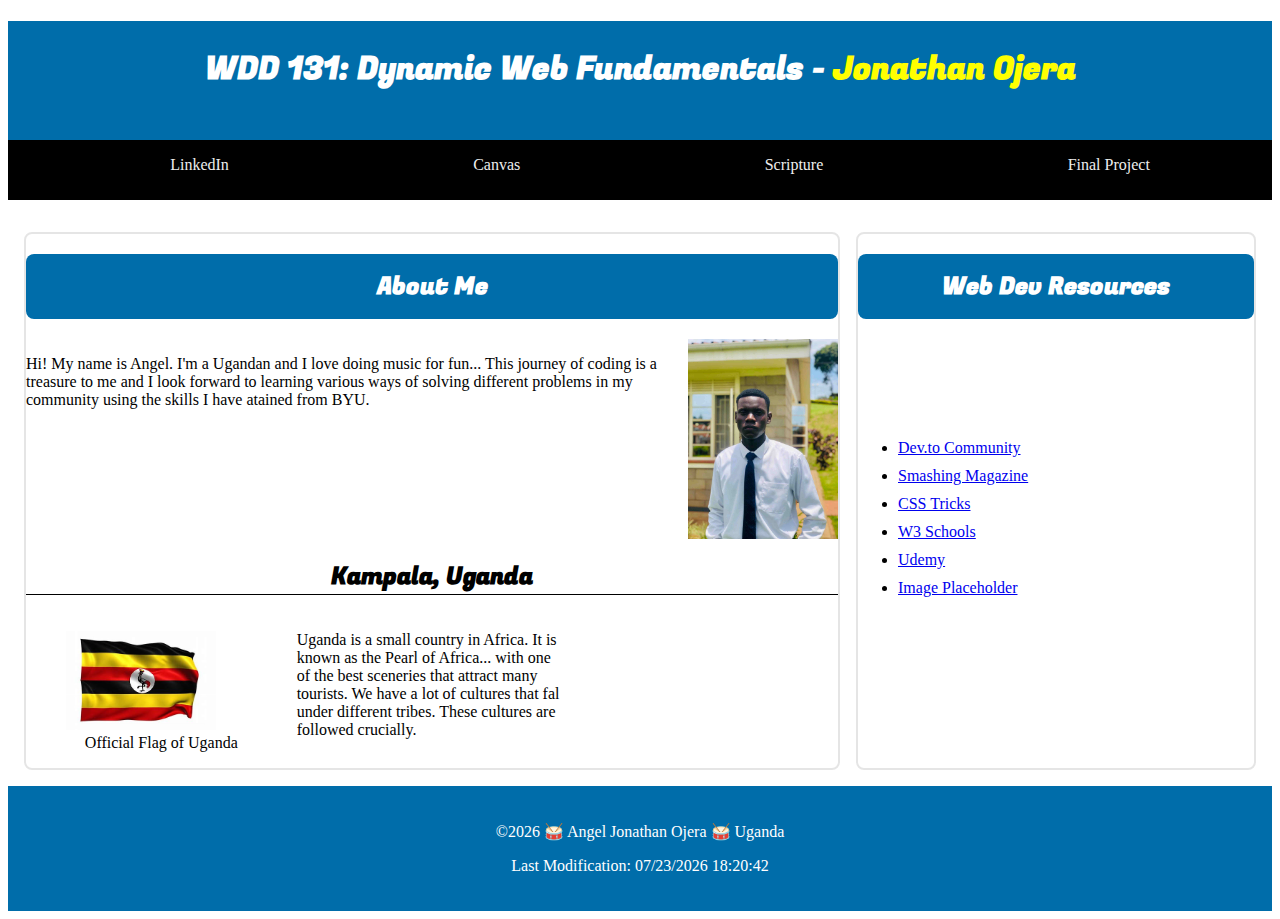
<file: index.html>
<!DOCTYPE html>
<html lang="en">
<head>
    <meta charset="UTF-8">
    <meta name="viewport" content="width=device-width, initial-scale=1.0">
    <title>WDD 131 - Dynamic Web Fundamentals - Jonathan Ojera</title>
    <meta name="description" content="Jonathan Ojera | WDD 131 - Dynamic Web Fundamentals, Home page">
    <meta name="author" content="Jonathan Ojera">
    <link rel="preconnect" href="https://fonts.googleapis.com">
    <link rel="preconnect" href="https://fonts.gstatic.com" crossorigin>
    <link href="https://fonts.googleapis.com/css2?family=Fugaz+One&family=Roboto:wght@100;400&display=swap" rel="stylesheet">
    <link rel="stylesheet" href="styles/base.css">
    <script src="scripts/getdates.js" defer></script>
</head>
<body>
    <header>
        <h1>WDD 131: Dynamic Web Fundamentals - <span class="highlight">Jonathan Ojera</span></h1>
        <nav>
            <ul class="navigation">
                <li><a href="https://www.linkedin.com" title="LinkedIn" target="blank">LinkedIn</a></li>
                <li><a href="https://byupw.instructure.com/" title="Canvas">Canvas</a></li>
                <li><a href="https://www.churchofjesuschrist.org/study/scriptures/nt/philip/4?lang=eng" title="Favorite Scripture">Scripture</a></li>
                <li><a href="https://jojera.github.io/wdd131/project/index.html" title="Final Project">Final Project</a></li> 
            </ul>
        </nav>
    </header>
    <main>
        <section class="card">
            <h2 id="og">About Me</h2>
            <div class="content">
            <p>
                Hi! My name is Angel. I'm a Ugandan and I love doing music for fun... This journey of coding 
                is a treasure to me and I look forward to learning various ways of solving different problems
                in my community using the skills I have atained from BYU.  
            </p>
            <img src="images/profile.jpg" id="profile" alt="my profile" width="150">
            </div>
            <h2 id="country">Kampala, Uganda</h2>
            <div class="content1">
                <figure id="flag">
                    <img src="images/uganda.jpeg" alt="uganda" width="150">
                    <figcaption>Official Flag of Uganda</figcaption>
                </figure>
                <p>Uganda is a small country in Africa. It is known as the Pearl of Africa... with one of the best sceneries that attract
                    many tourists. We have a lot of cultures that fal under different tribes. These cultures are followed crucially.
                </p>
            </div>
        </section>
        <aside class="card">
            <h2>Web Dev Resources</h2>
            <ul>
                <li><a href="https://dev.to/">Dev.to Community</a></li>
                <li><a href="https://www.smashingmagazine.com">Smashing Magazine</a></li>
                <li><a href="https://css-tricks.com">CSS Tricks</a></li>
                <li><a href="https://www.w3schools.com">W3 Schools</a></li>
                <li><a href="https://www.udemy.com">Udemy</a></li>
                <li><a href="https://placehold.co">Image Placeholder</a></li>
            </ul>
        </aside>
    </main>
    <footer>
        <p>©<span id="currentyear"></span> 🥁 Angel Jonathan Ojera 🥁 Uganda</p>
        <p id="lastModified"></p>
    </footer>
    <!-- <script src="getdates.js" defer></script> -->
</body>
</html>
</file>
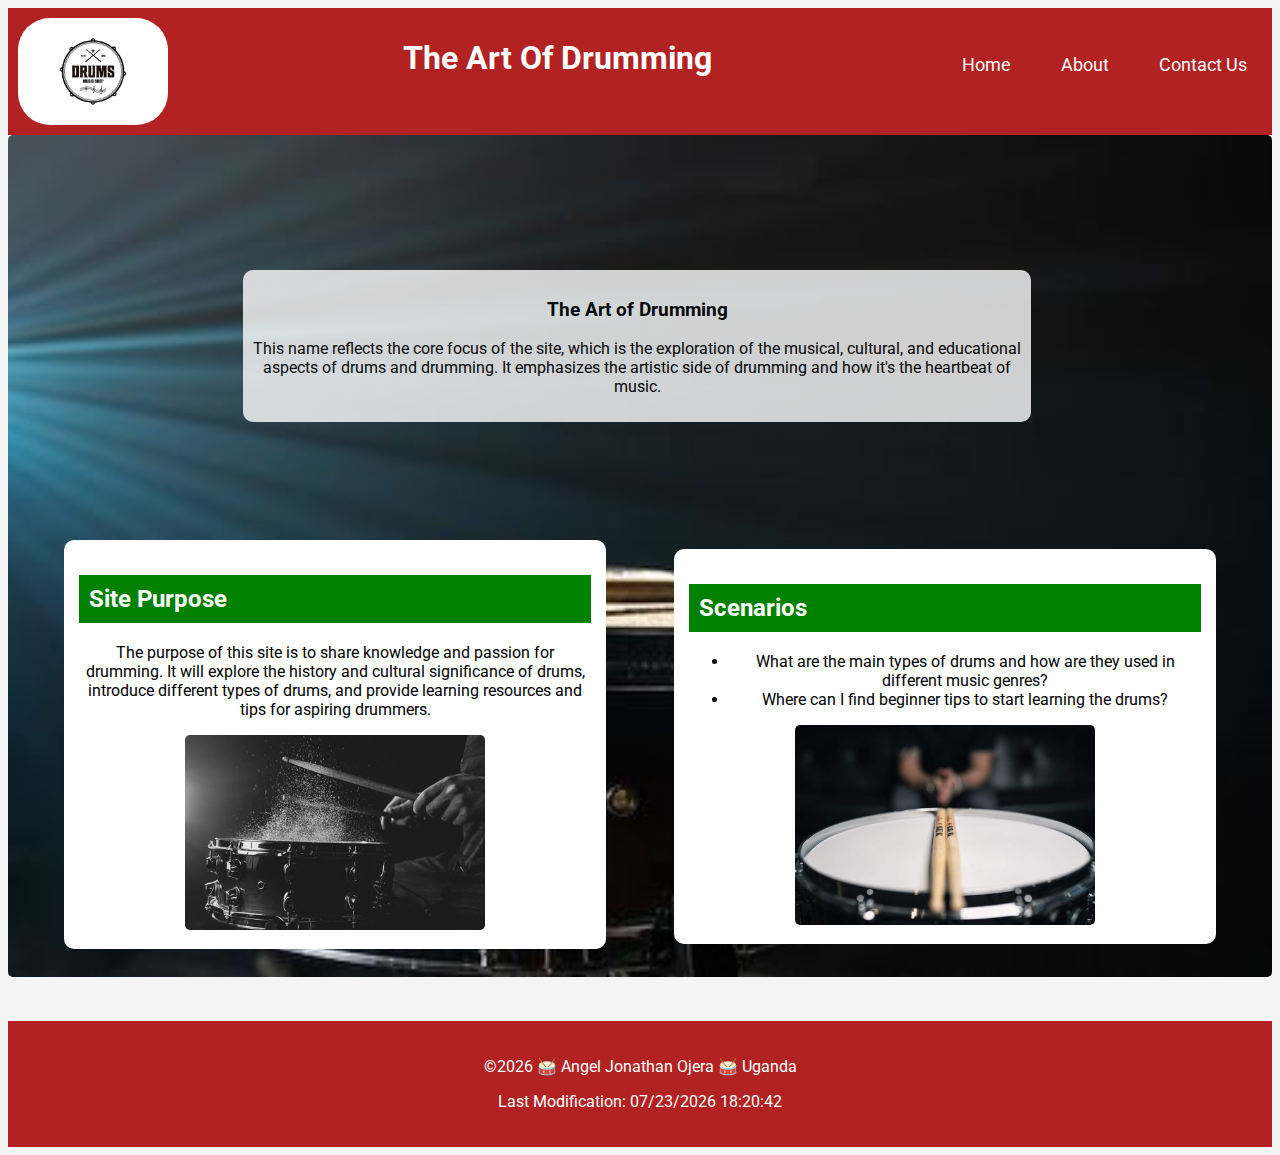
<file: project/index.html>
<!DOCTYPE html>
<html lang="en">
<head>
    <meta charset="UTF-8">
    <meta name="viewport" content="width=device-width, initial-scale=1.0">
    <title>Project</title>
    <meta name="description" content="Jonathan Ojera | WDD 131 - Project">
    <meta name="author" content="Jonathan Ojera">
    <link rel="preconnect" href="https://fonts.googleapis.com">
    <link rel="preconnect" href="https://fonts.gstatic.com" crossorigin>
    <link href="https://fonts.googleapis.com/css2?family=Fugaz+One&family=Roboto:wght@100;400&display=swap" rel="stylesheet">
    <link rel="stylesheet" href="styles/project.css">
    <script src="scripts/project.js" defer></script>
</head>
<body>
    <header>
        <img src="images/drum-logo.jpg" alt="logo" class="logo">
        <h1>The Art Of Drumming</h1>
        <nav class="navbar">
            <div class="hamburger" id="hamburger">&#9776;</div>
            <ul class="nav-links" id="nav-links">
                <li><a href="index.html">Home</a></li>
                <li><a href="about.html">About</a></li>
                <li><a href="contact.html">Contact Us</a></li>
            </ul>
        </nav>    
    </header>
    <main>
        <div class="hero">
            <picture>
                <source srcset="images/drum-pic2.jpg" media="(min-width: 768px)">
                <source srcset="images/background-pic.jpg" media="(min-width: 480px)">
                <img src="images/background-pic.jpg" alt="Hero image of the drums" loading="lazy">
            </picture>
        </div>

        <div class="content">
            <div class="description">
                <h3>The Art of Drumming</h3>
                <p>
                    This name reflects the core focus of the site, which is the exploration of the musical, 
                    cultural, and educational aspects of drums and drumming. It emphasizes the 
                    artistic side of drumming and how it's the heartbeat of music.
                </p>
            </div>
            <div class="data">
                <h2><span>Site Purpose</span></h2>
                <p>
                    The purpose of this site is to share knowledge and passion for drumming. 
                    It will explore the history and cultural significance of drums, introduce different types of drums, 
                    and provide learning resources and tips for aspiring drummers.
                </p>
                <img src="images/snare-pic.jpg" alt="Snare drum" loading="lazy" class="snare">
            </div>

            <div class="scenarios">
                <h2>Scenarios</h2> 
                <ul>
                    <li>What are the main types of drums and how are they used in different music genres?</li>
                    <li>Where can I find beginner tips to start learning the drums?</li>
                </ul>
                <img src="images/vic-firth.jpg" alt="sticks" loading="lazy" class="snare">
            </div>
        </div>
    </main>
    <footer>
        <p>©<span id="currentyear"></span> 🥁 Angel Jonathan Ojera 🥁 Uganda</p>
        <p id="lastModified"></p>
    </footer>
</body>
</html>
</file>
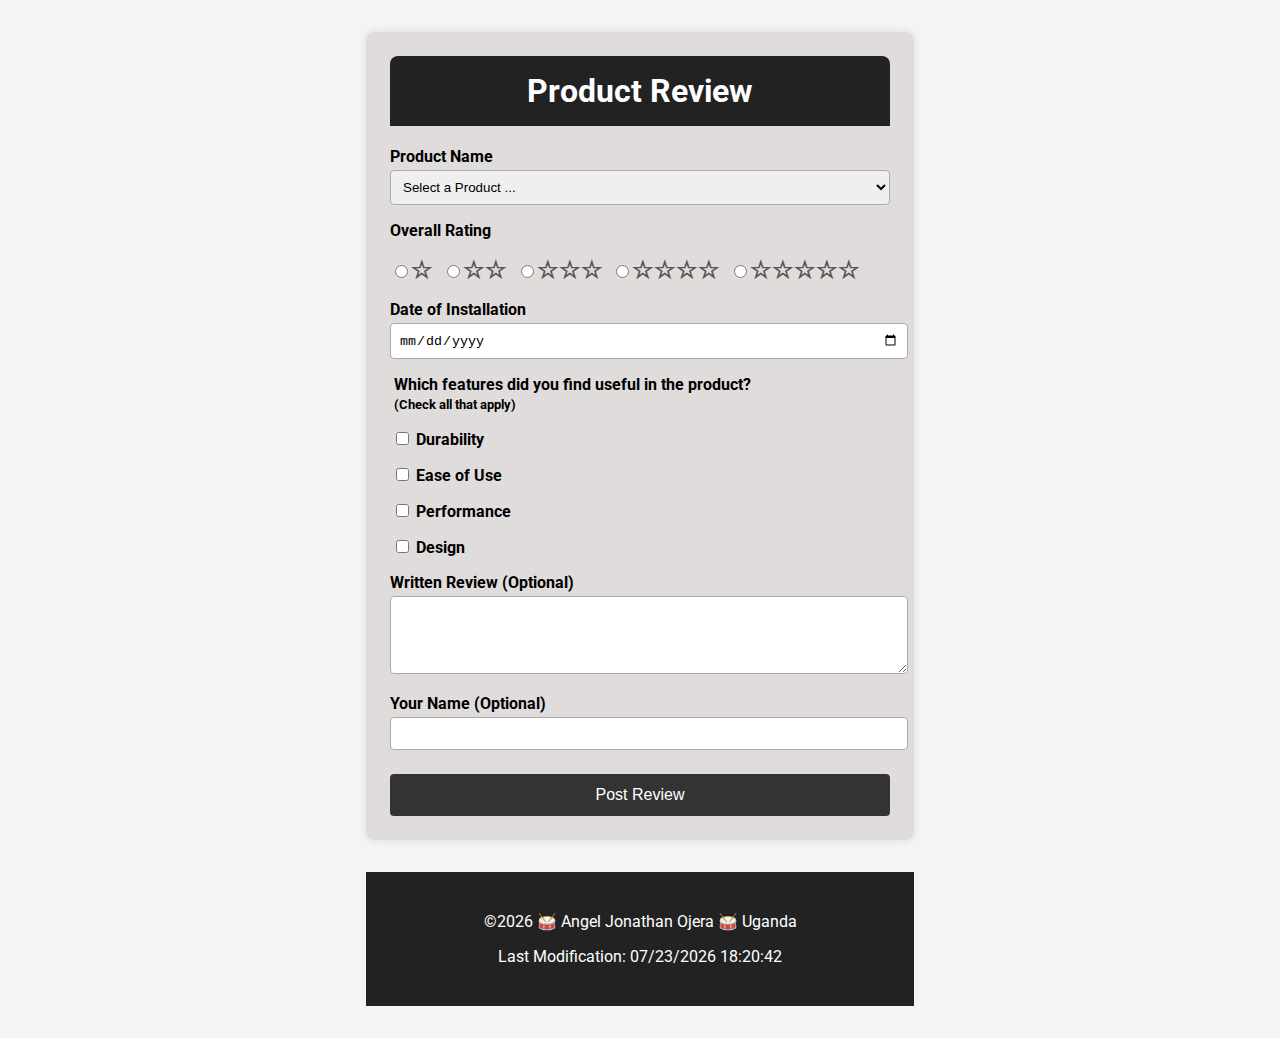
<file: form.html>
<!DOCTYPE html>
<html lang="en">
<head>
    <meta charset="UTF-8">
    <meta name="viewport" content="width=device-width, initial-scale=1.0">
    <title>Product review</title>
    <meta name="description" content="Jonathan Ojera - Form">
    <meta name="author" content="Jonathan Ojera">
    <link rel="preconnect" href="https://fonts.googleapis.com">
    <link rel="preconnect" href="https://fonts.gstatic.com" crossorigin>
    <link href="https://fonts.googleapis.com/css2?family=Fugaz+One&family=Roboto:wght@100;400&display=swap" rel="stylesheet">
    <link rel="stylesheet" href="styles/form.css">
    <script src="scripts/form.js" defer></script>

</head>
<body>
    <main>
      <h1>Product Review</h1>
      <form action="review.html" method="get">
        <!-- Product Name -->
        <label for="product">Product Name</label>
        <select id="product" name="product" required>
          <option value="" disabled selected>Select a Product ...</option>
        </select>
  
        <!-- Overall Rating -->
        <label>Overall Rating</label>
        <div class="rating">
          <label><input type="radio" name="rating" value="1" required>☆</label>
          <label><input type="radio" name="rating" value="2">☆☆</label>
          <label><input type="radio" name="rating" value="3">☆☆☆</label>
          <label><input type="radio" name="rating" value="4">☆☆☆☆</label>
          <label><input type="radio" name="rating" value="5">☆☆☆☆☆</label>
        </div>
  
        <!-- Date of Installation -->
        <label for="installDate">Date of Installation</label>
        <input type="date" id="installDate" name="installDate" required>
  
        <!-- Useful Features -->
        <fieldset>
          <legend>Which features did you find useful in the product? <br><small>(Check all that apply)</small></legend>
          <label><input type="checkbox" name="features" value="Durability" id="durability"> Durability</label>
          <label><input type="checkbox" name="features" value="Ease of Use" id="ease"> Ease of Use</label>
          <label><input type="checkbox" name="features" value="Performance" id="performance"> Performance</label>
          <label><input type="checkbox" name="features" value="Design" id="design"> Design</label>
        </fieldset>
  
        <!-- Written Review -->
        <label for="review">Written Review <span>(Optional)</span></label>
        <textarea id="review" name="review" rows="4" cols="50"></textarea>
        
        <!-- name -->
        <label for="username">Your Name <span>(Optional)</span></label>
        <input type="text" id="username" name="username">
  
        <!-- Submit Button -->
        <input type="submit" value="Post Review">
      </form>
    </main>
    <footer>
        <p>©<span id="currentyear"></span> 🥁 Angel Jonathan Ojera 🥁 Uganda</p>
        <p id="lastModified"></p>
    </footer> 
</body>    
</html>
</file>
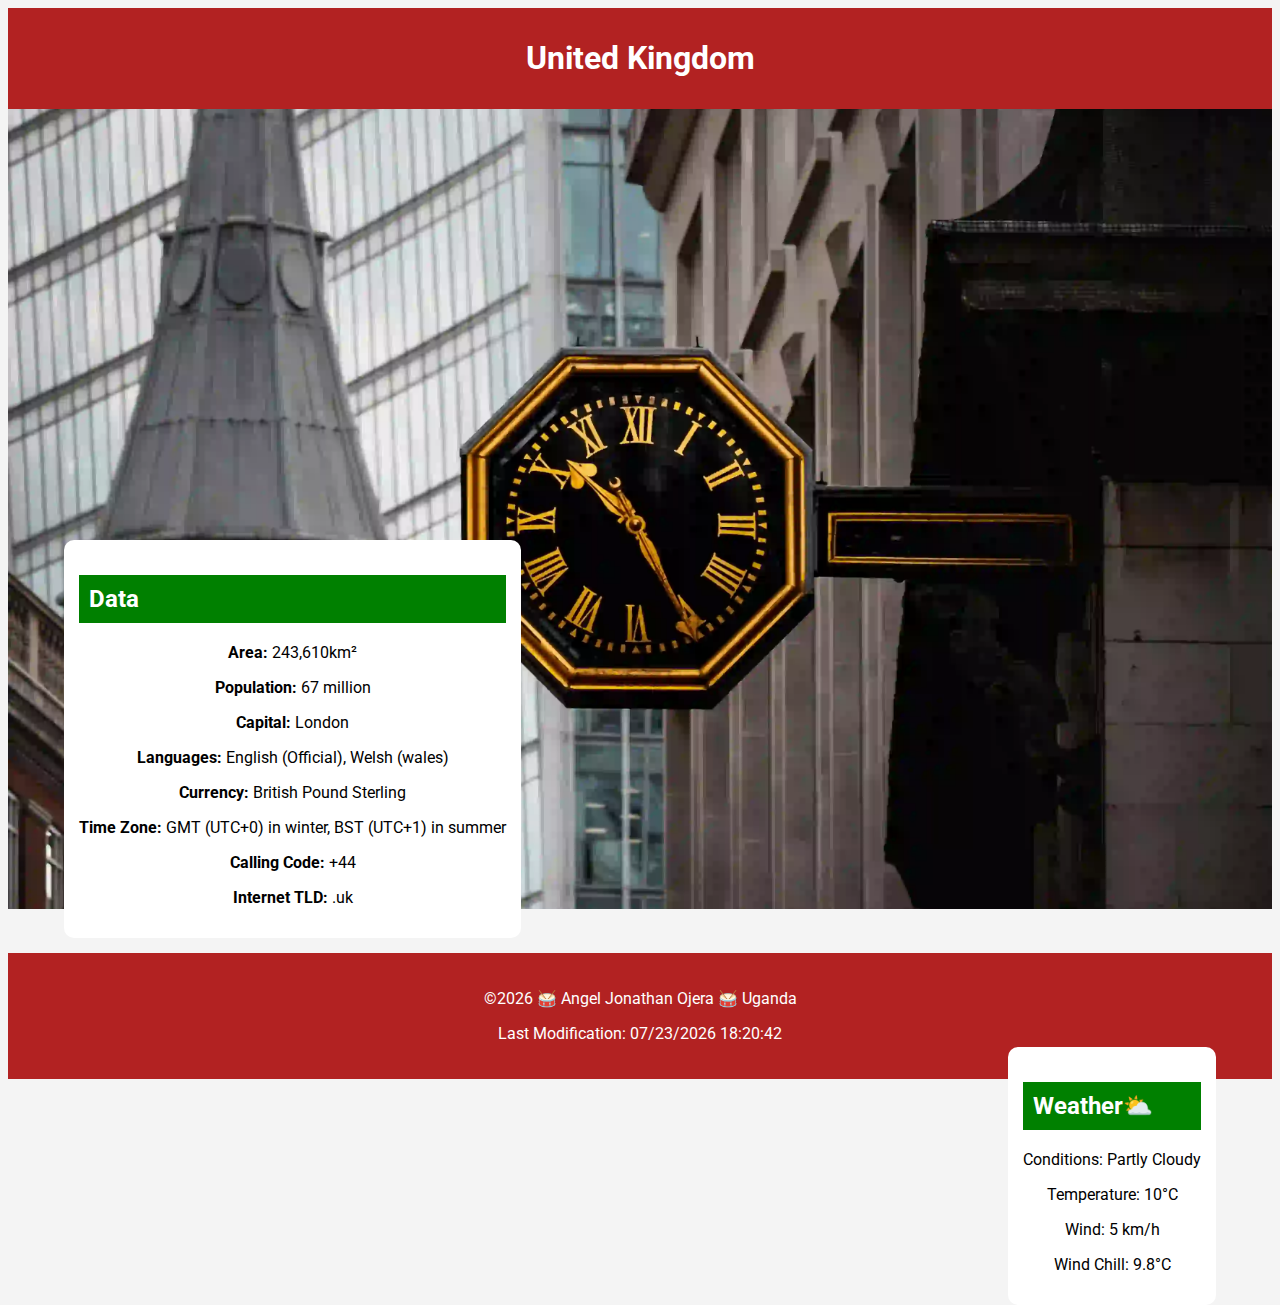
<file: place.html>
<!DOCTYPE html>
<html lang="en">
<head>
    <meta charset="UTF-8">
    <meta name="viewport" content="width=device-width, initial-scale=1.0">
    <title>Country Place</title>
    <meta name="description" content="Jonathan Ojera | WDD 131 - Country Place">
    <meta name="author" content="Jonathan Ojera">
    <link rel="preconnect" href="https://fonts.googleapis.com">
    <link rel="preconnect" href="https://fonts.gstatic.com" crossorigin>
    <link href="https://fonts.googleapis.com/css2?family=Fugaz+One&family=Roboto:wght@100;400&display=swap" rel="stylesheet">
    <link rel="stylesheet" href="styles/place.css">
    <script src="scripts/place.js" defer></script>
</head>
<body>
    <header>
        <h1>United Kingdom</h1>
    </header>

    <main>
        <div class="hero">
            <picture>
                <source srcset="images/uk-image.webp" media="(min-width: 768px)">
                <source srcset="images/uk-image2.webp" media="(min-width: 480px)">
                <img src="images/uk-image2.webp" alt="Hero image of the place">
            </picture>
        </div>

        <div class="content">
            <div class="data">
                <h2><span>Data</span></h2>
                <p><strong>Area:</strong> 243,610km²</p>
                <p><strong>Population:</strong> 67 million</p>
                <p><strong>Capital:</strong> London</p>
                <p><strong>Languages:</strong> English (Official), Welsh (wales)</p>
                <p><strong>Currency:</strong> British Pound Sterling</p>
                <p><strong>Time Zone:</strong> GMT (UTC+0) in winter, BST (UTC+1) in summer</p>
                <p><strong>Calling Code:</strong> +44</p>
                <p><strong>Internet TLD:</strong> .uk</p>
            </div>

            <div class="weather">
                <h2 id="weather-title">Weather</h2> 
                <img src="images/weather-icon.svg" width="70" alt="weather icon" class="weather-icon">
                <p>Conditions: <span id="conditions">loading...</span></p>
                <p>Temperature: <span id="temperature">10</span>°C</p>
                <p>Wind: <span id="wind-speed">5</span> km/h</p>
                <p>Wind Chill: <span id="wind-chill">N/A</span></p>
            </div>
        </div>
    </main>
    <footer>
        <p>©<span id="currentyear"></span> 🥁 Angel Jonathan Ojera 🥁 Uganda</p>
        <p id="lastModified"></p>
    </footer>
</body>
</html>
</file>
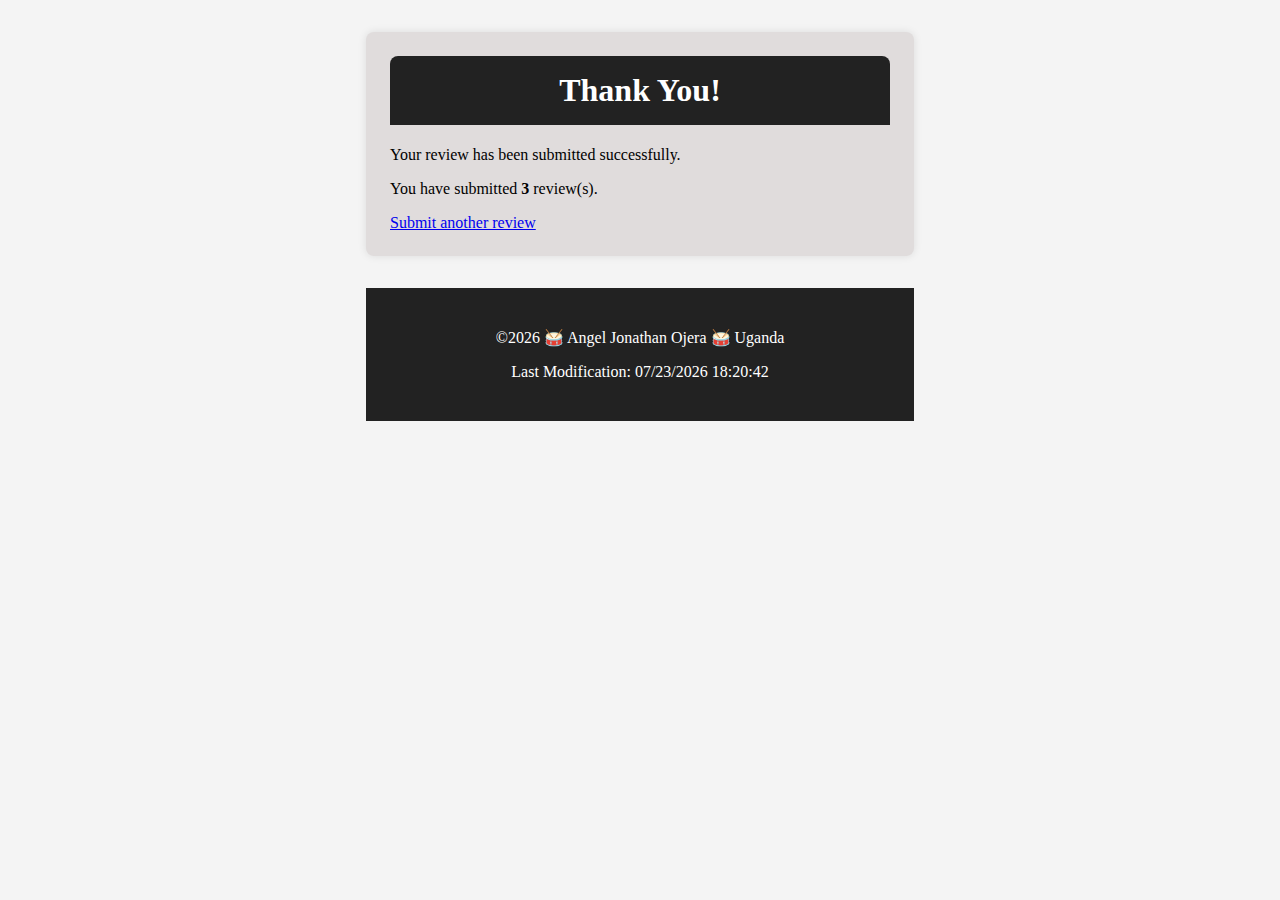
<file: review.html>
<!DOCTYPE html>
<html lang="en">
<head>
  <meta charset="UTF-8">
  <meta name="viewport" content="width=device-width, initial-scale=1.0">
  <title>Review Submitted</title>
  <meta name="description" content="Jonathan Ojera - Review">
  <meta name="author" content="Jonathan Ojera">
  <link rel="stylesheet" href="styles/form.css">
  <script src="scripts/form.js" defer></script>
</head>
<body>
  <main>
    <h1>Thank You!</h1>
    <p>Your review has been submitted successfully.</p>
    <p>You have submitted <strong id="reviewCount"></strong> review(s).</p>
    <a href="form.html">Submit another review</a>
  </main>
  <footer>
    <p>©<span id="currentyear"></span> 🥁 Angel Jonathan Ojera 🥁 Uganda</p>
    <p id="lastModified"></p>
  </footer> 
</body>
</html>
</file>
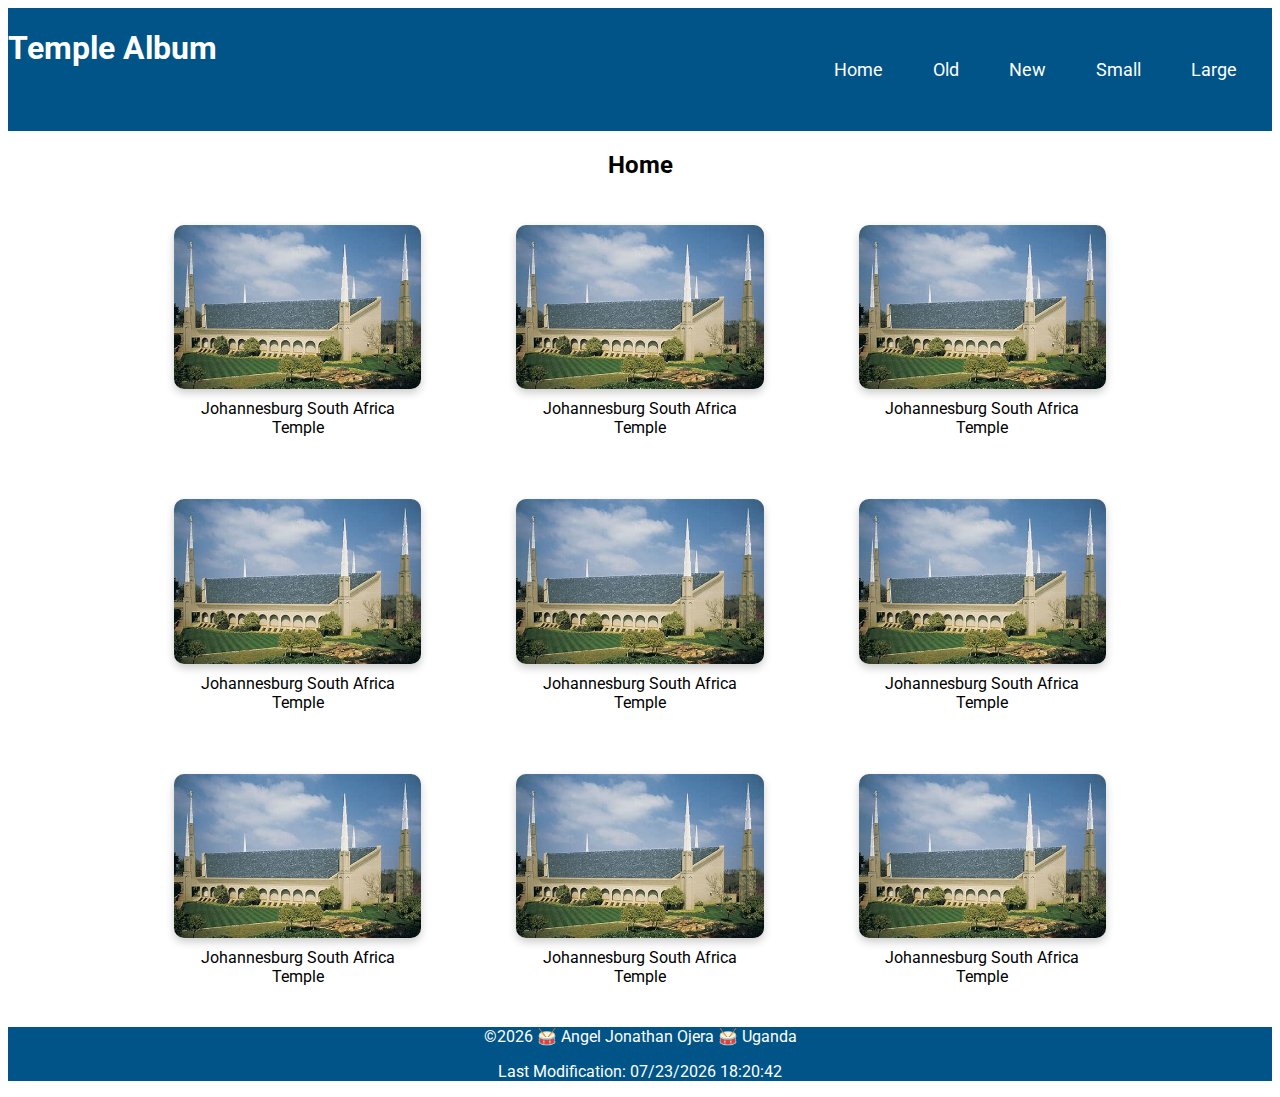
<file: temples.html>
<!DOCTYPE html>
<html lang="en">
<head>
    <meta charset="UTF-8">
    <meta name="viewport" content="width=device-width, initial-scale=1.0">
    <title>Temple Album</title>
    <meta name="description" content="Jonathan Ojera | WDD 131 - Picture Album">
    <meta name="author" content="Jonathan Ojera">
    <link rel="preconnect" href="https://fonts.googleapis.com">
    <link rel="preconnect" href="https://fonts.gstatic.com" crossorigin>
    <link href="https://fonts.googleapis.com/css2?family=Fugaz+One&family=Roboto:wght@100;400&display=swap" rel="stylesheet">
    <link rel="stylesheet" href="styles/temples.css">
    <link rel="stylesheet" href="styles/temples-large.css">
    <script src="scripts/temples.js" defer></script>
</head>
<body>
    <header>
        <h1>Temple Album</h1>
        <nav class="navbar">
            <div class="hamburger" id="hamburger">&#9776;</div>
            <ul class="nav-links" id="nav-links">
                <li><a href="#">Home</a></li>
                <li><a href="#">Old</a></li>
                <li><a href="#">New</a></li>
                <li><a href="#">Small</a></li>
                <li><a href="#">Large</a></li>
            </ul>
        </nav>
    </header>
    <main class="container">
        <h2>Home</h2>
        <div class="gallery">
            <figure>
                <img src="images/south-africa-temple.jpg" alt="Johannesburg temple" class="temple">
                <figcaption class="caption">Johannesburg South Africa Temple</figcaption>
            </figure>
            <figure>
                <img src="images/south-africa-temple.jpg" alt="Johannesburg temple" class="temple">
                <figcaption class="caption">Johannesburg South Africa Temple</figcaption>
            </figure>
            <figure>
                <img src="images/south-africa-temple.jpg" alt="Johannesburg temple" class="temple">
                <figcaption class="caption">Johannesburg South Africa Temple</figcaption>
            </figure>
            <figure>
                <img src="images/south-africa-temple.jpg" alt="Johannesburg temple" class="temple">
                <figcaption class="caption">Johannesburg South Africa Temple</figcaption>
            </figure>
            <figure>
                <img src="images/south-africa-temple.jpg" alt="Johannesburg temple" class="temple">
                <figcaption class="caption">Johannesburg South Africa Temple</figcaption>
            </figure>
            <figure>
                <img src="images/south-africa-temple.jpg" alt="Johannesburg temple" class="temple">
                <figcaption class="caption">Johannesburg South Africa Temple</figcaption>
            </figure>
            <figure>
                <img src="images/south-africa-temple.jpg" alt="Johannesburg temple" class="temple">
                <figcaption class="caption">Johannesburg South Africa Temple</figcaption>
            </figure>
            <figure>
                <img src="images/south-africa-temple.jpg" alt="Johannesburg temple" class="temple">
                <figcaption class="caption">Johannesburg South Africa Temple</figcaption>
            </figure>
            <figure>
                <img src="images/south-africa-temple.jpg" alt="Johannesburg temple" class="temple">
                <figcaption class="caption">Johannesburg South Africa Temple</figcaption>
            </figure>
        </div>
    </main>
    <footer>
        <p>©<span id="currentyear"></span> 🥁 Angel Jonathan Ojera 🥁 Uganda</p>
        <p id="lastModified"></p>
    </footer>
</body>
</html>
</file>
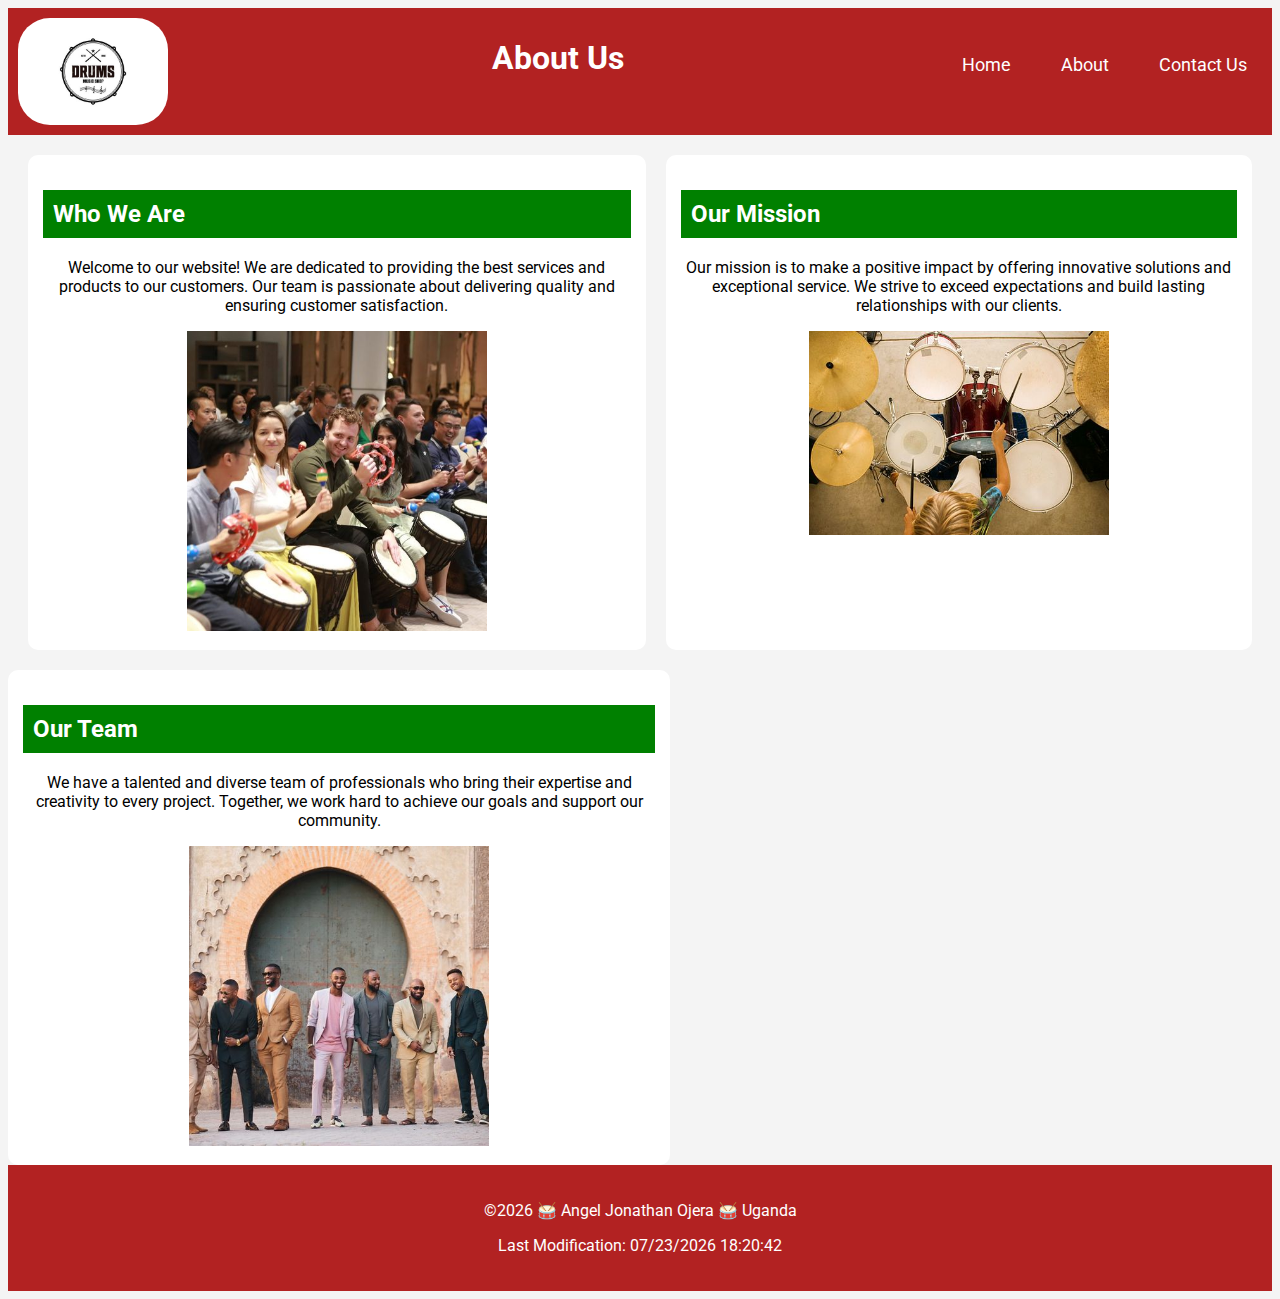
<file: project/about.html>
<!DOCTYPE html>
<html lang="en">
<head>
    <meta charset="UTF-8">
    <meta name="viewport" content="width=device-width, initial-scale=1.0">
    <title>About Us</title>
    <meta name="description" content="Jonathan Ojera - About Us Page">
    <meta name="author" content="Jonathan Ojera">
    <link rel="preconnect" href="https://fonts.googleapis.com">
    <link rel="preconnect" href="https://fonts.gstatic.com" crossorigin>
    <link href="https://fonts.googleapis.com/css2?family=Fugaz+One&family=Roboto:wght@100;400&display=swap" rel="stylesheet">
    <link rel="stylesheet" href="styles/project.css">
    <script src="scripts/project.js" defer></script>
</head>
<body>
    <header>
        <img src="images/drum-logo.jpg" alt="logo" class="logo">
        <h1>About Us</h1>
        <nav class="navbar">
            <div class="hamburger" id="hamburger">&#9776;</div>
            <ul class="nav-links" id="nav-links">
                <li><a href="index.html">Home</a></li>
                <li><a href="about.html">About</a></li>
                <li><a href="contact.html">Contact Us</a></li>
            </ul>
        </nav>
    </header>
    <main>
        <div class="content">
            <section class="we">
                <h2>Who We Are</h2>
                <p>Welcome to our website! We are dedicated to providing the best services and products to our customers. Our team is passionate about delivering quality and ensuring customer satisfaction.</p>
                <img src="images/players.jpg" alt="Group image" loading="lazy">
            </section>
            <section class="mission">
                <h2>Our Mission</h2>
                <p>Our mission is to make a positive impact by offering innovative solutions and exceptional service. We strive to exceed expectations and build lasting relationships with our clients.</p>
                <img src="images/lessons.jpg" alt="Group image" loading="lazy">
            </section>
        </div>
        <section class="team">
            <h2>Our Team</h2>
            <p>We have a talented and diverse team of professionals who bring their expertise and creativity to every project. Together, we work hard to achieve our goals and support our community.</p>
            <img src="images/group.jpg" alt="Team image" loading="lazy">
        </section>
    </main>
    <footer>
        <p>©<span id="currentyear"></span> 🥁 Angel Jonathan Ojera 🥁 Uganda</p>
        <p id="lastModified"></p>
    </footer>
</body>
</html>
</file>
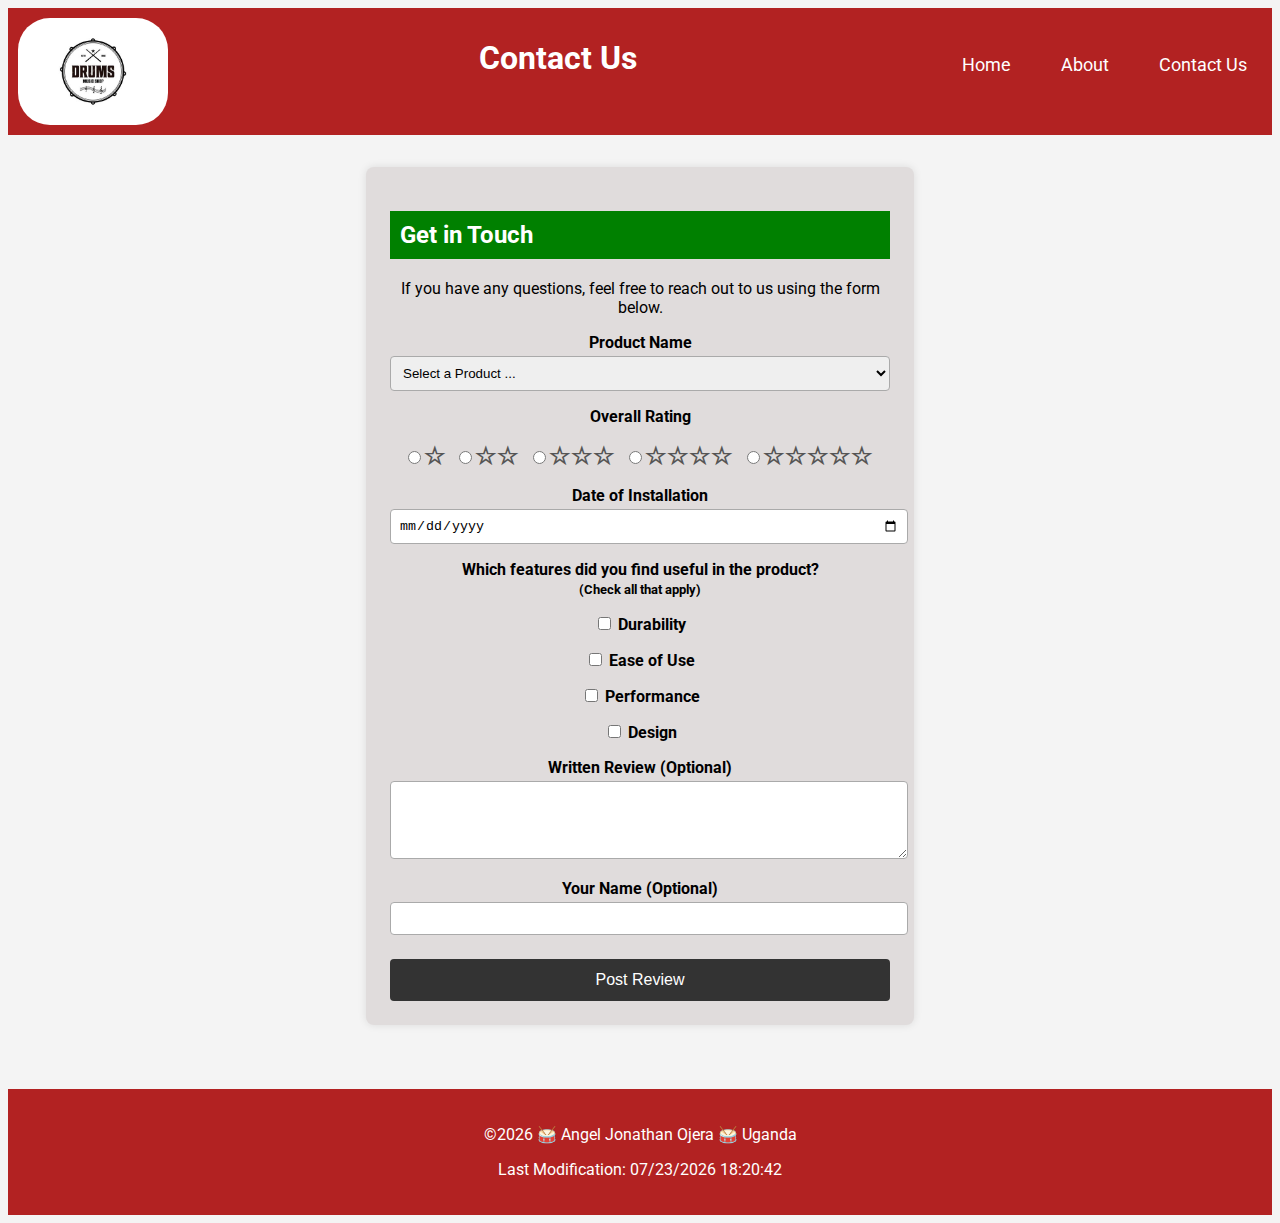
<file: project/contact.html>
<!DOCTYPE html>
<html lang="en">
<head>
    <meta charset="UTF-8">
    <meta name="viewport" content="width=device-width, initial-scale=1.0">
    <title>Contact Us</title>
    <meta name="description" content="Jonathan Ojera - Contact Us Page">
    <meta name="author" content="Jonathan Ojera">
    <link rel="preconnect" href="https://fonts.googleapis.com">
    <link rel="preconnect" href="https://fonts.gstatic.com" crossorigin>
    <link href="https://fonts.googleapis.com/css2?family=Fugaz+One&family=Roboto:wght@100;400&display=swap" rel="stylesheet">
    <link rel="stylesheet" href="styles/project.css">
    <script src="scripts/project.js" defer></script>
</head>
<body>
    <header>
        <img src="images/drum-logo.jpg" alt="logo" class="logo">
        <h1>Contact Us</h1>
        <nav class="navbar">
            <div class="hamburger" id="hamburger">&#9776;</div>
            <ul class="nav-links" id="nav-links">
                <li><a href="index.html">Home</a></li>
                <li><a href="about.html">About</a></li>
                <li><a href="contact.html">Contact Us</a></li>
            </ul>
        </nav>
    </header>
    <main>
        <section class="form">
            <h2>Get in Touch</h2>
            <p>If you have any questions, feel free to reach out to us using the form below.</p>
            <form action="review.html" method="get">
                <!-- Product Name -->
                <label for="product">Product Name</label>
                <select id="product" name="product" required>
                  <option value="" disabled selected>Select a Product ...</option>
                </select>
          
                <!-- Overall Rating -->
                <label>Overall Rating</label>
                <div class="rating">
                  <label><input type="radio" name="rating" value="1" required>☆</label>
                  <label><input type="radio" name="rating" value="2">☆☆</label>
                  <label><input type="radio" name="rating" value="3">☆☆☆</label>
                  <label><input type="radio" name="rating" value="4">☆☆☆☆</label>
                  <label><input type="radio" name="rating" value="5">☆☆☆☆☆</label>
                </div>
          
                <!-- Date of Installation -->
                <label for="installDate">Date of Installation</label>
                <input type="date" id="installDate" name="installDate" required>
          
                <!-- Useful Features -->
                <fieldset>
                  <legend>Which features did you find useful in the product? <br><small>(Check all that apply)</small></legend>
                  <label><input type="checkbox" name="features" value="Durability" id="durability"> Durability</label>
                  <label><input type="checkbox" name="features" value="Ease of Use" id="ease"> Ease of Use</label>
                  <label><input type="checkbox" name="features" value="Performance" id="performance"> Performance</label>
                  <label><input type="checkbox" name="features" value="Design" id="design"> Design</label>
                </fieldset>
          
                <!-- Written Review -->
                <label for="review">Written Review <span>(Optional)</span></label>
                <textarea id="review" name="review" rows="4" cols="50"></textarea>
                
                <!-- name -->
                <label for="username">Your Name <span>(Optional)</span></label>
                <input type="text" id="username" name="username">
          
                <!-- Submit Button -->
                <input type="submit" value="Post Review">
              </form>
        </section>
    </main>
    <footer class="end">
        <p>©<span id="currentyear"></span> 🥁 Angel Jonathan Ojera 🥁 Uganda</p>
        <p id="lastModified"></p>
    </footer>
</body>
</html>
</file>
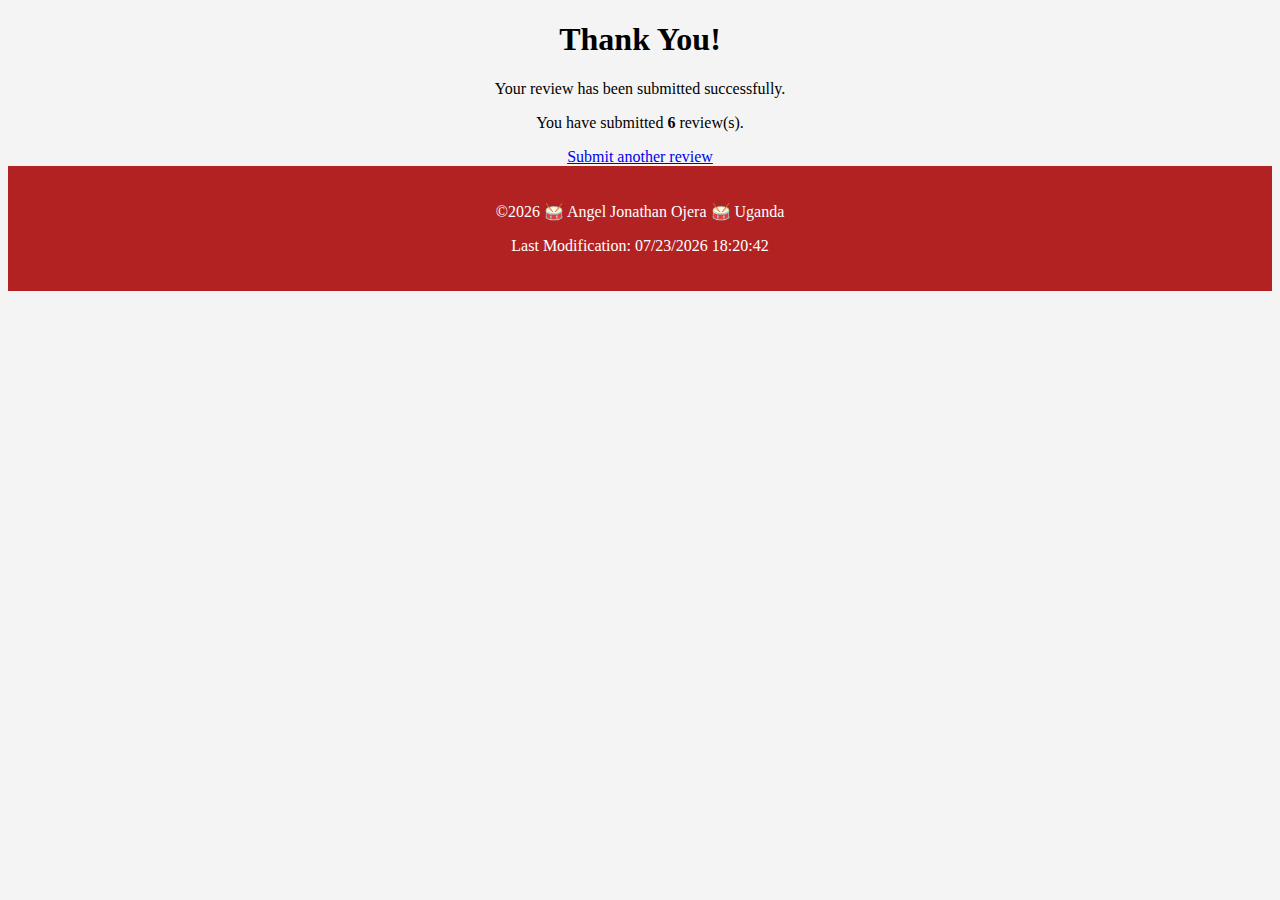
<file: project/review.html>
<!DOCTYPE html>
<html lang="en">
<head>
  <meta charset="UTF-8">
  <meta name="viewport" content="width=device-width, initial-scale=1.0">
  <title>Review Submitted</title>
  <meta name="description" content="Jonathan Ojera - Review">
  <meta name="author" content="Jonathan Ojera">
  <link rel="stylesheet" href="styles/project.css">
  <script src="scripts/project.js" defer></script>
</head>
<body>
  <main>
    <h1>Thank You!</h1>
    <p>Your review has been submitted successfully.</p>
    <p>You have submitted <strong id="reviewCount"></strong> review(s).</p>
    <a href="contact.html">Submit another review</a>
  </main>
  <footer>
    <p>©<span id="currentyear"></span> 🥁 Angel Jonathan Ojera 🥁 Uganda</p>
    <p id="lastModified"></p>
  </footer> 
</body>
</html>
</file>
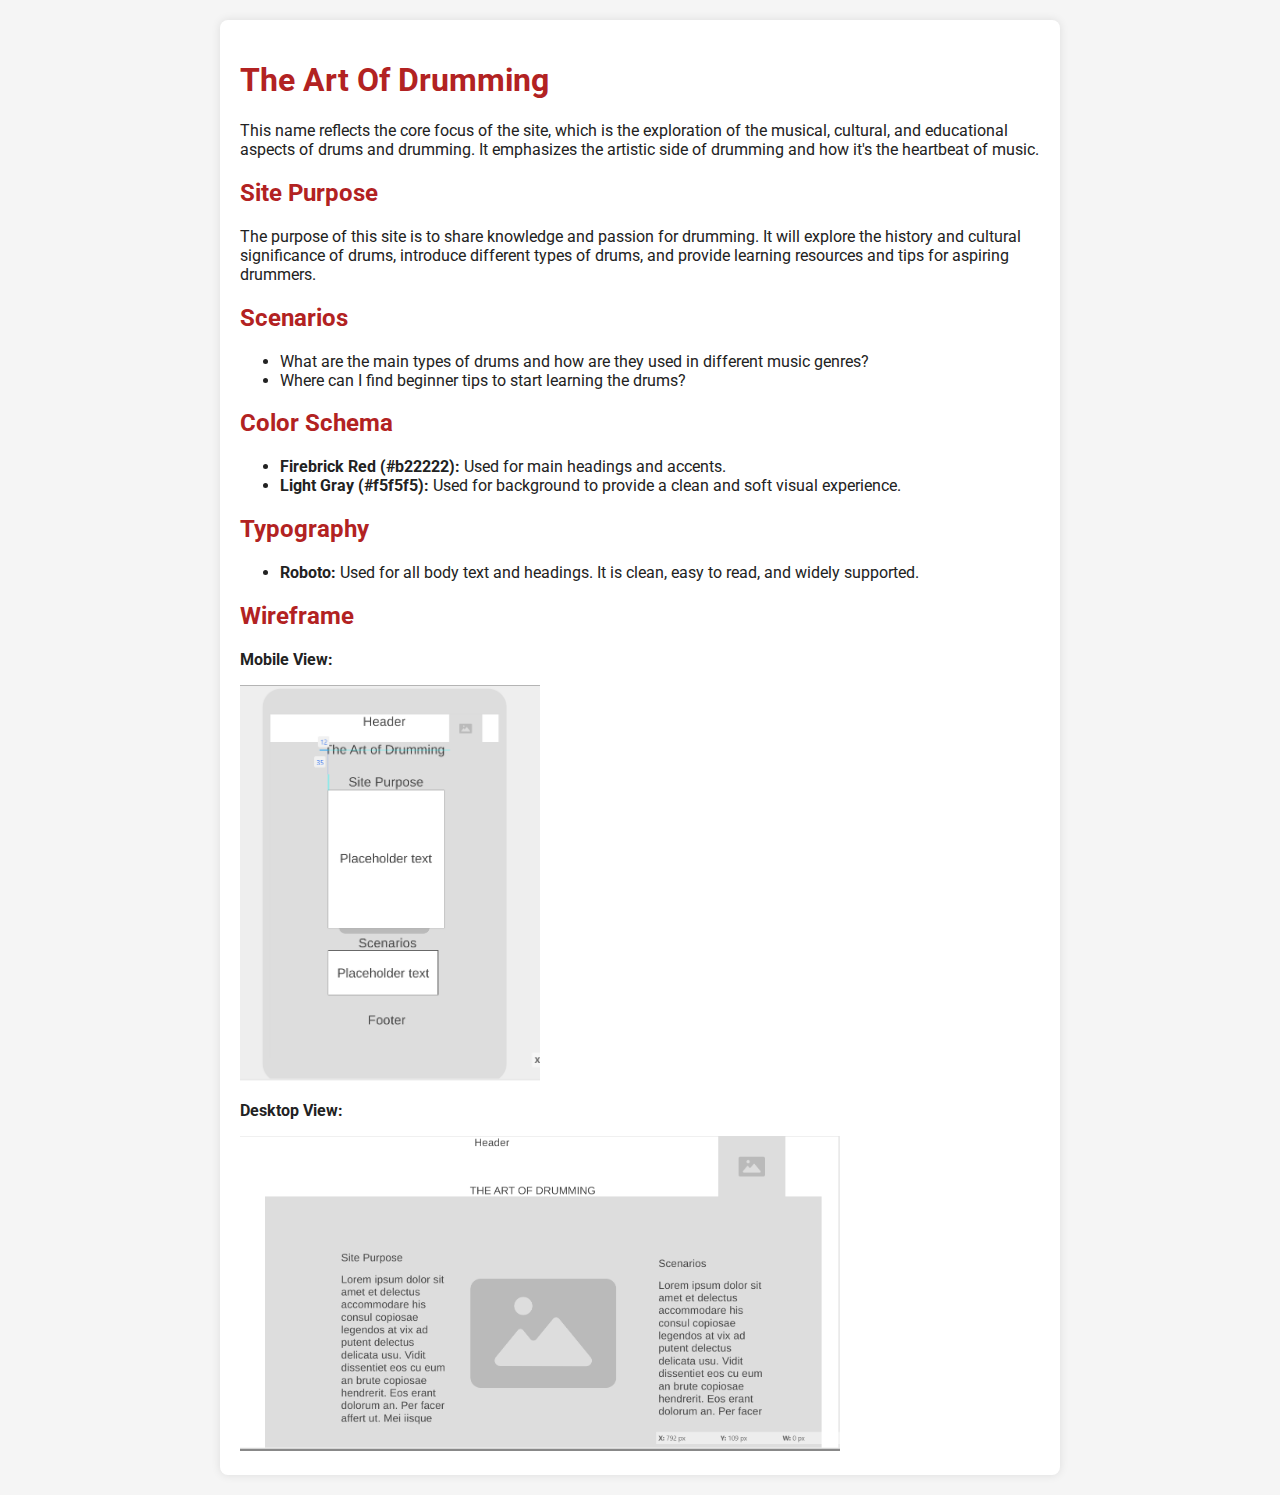
<file: project/site-plan.html>
<!DOCTYPE html>
<html lang="en">
<head>
    <meta charset="UTF-8">
    <meta name="viewport" content="width=device-width, initial-scale=1.0">
    <title>WDD 131 - Site plan</title>
    <meta name="description" content="Jonathan Ojera - Site Plan">
    <meta name="author" content="Jonathan Ojera">
    <link rel="preconnect" href="https://fonts.googleapis.com">
    <link rel="preconnect" href="https://fonts.gstatic.com" crossorigin>
    <link href="https://fonts.googleapis.com/css2?family=Fugaz+One&family=Roboto:wght@100;400&display=swap" rel="stylesheet">
    <link rel="stylesheet" href="styles/site-plan.css">
</head>
<body>
    <section>
        <h1>The Art Of Drumming</h1>
        <p>
            This name reflects the core focus of the site, which is the exploration of the musical, 
            cultural, and educational aspects of drums and drumming. It emphasizes the 
            artistic side of drumming and how it's the heartbeat of music.
        </p>
        <h2>Site Purpose</h2>
        <p>
            The purpose of this site is to share knowledge and passion for drumming. 
            It will explore the history and cultural significance of drums, introduce different types of drums, 
            and provide learning resources and tips for aspiring drummers.
        </p>
        <h2>Scenarios</h2>
        <ul>
            <li>What are the main types of drums and how are they used in different music genres?</li>
            <li>Where can I find beginner tips to start learning the drums?</li>
        </ul>
        <h2>Color Schema</h2>
        <ul>
            <li><strong>Firebrick Red (#b22222):</strong> Used for main headings and accents.</li>
            <li><strong>Light Gray (#f5f5f5):</strong> Used for background to provide a clean and soft visual experience.</li>
        </ul>
        <h2>Typography</h2>
        <ul>
            <li><strong>Roboto:</strong> Used for all body text and headings. It is clean, easy to read, and widely supported.</li>
        </ul>
        <h2>Wireframe</h2>
        <p><strong>Mobile View:</strong></p>
        <img src="images/mobile-view.png" alt="Mobile Wireframe" width="300">
        <p><strong>Desktop View:</strong></p>
        <img src="images/desktop-view.png" alt="Desktop Wireframe" width="600">
    </section>
</body>

</html>
</file>
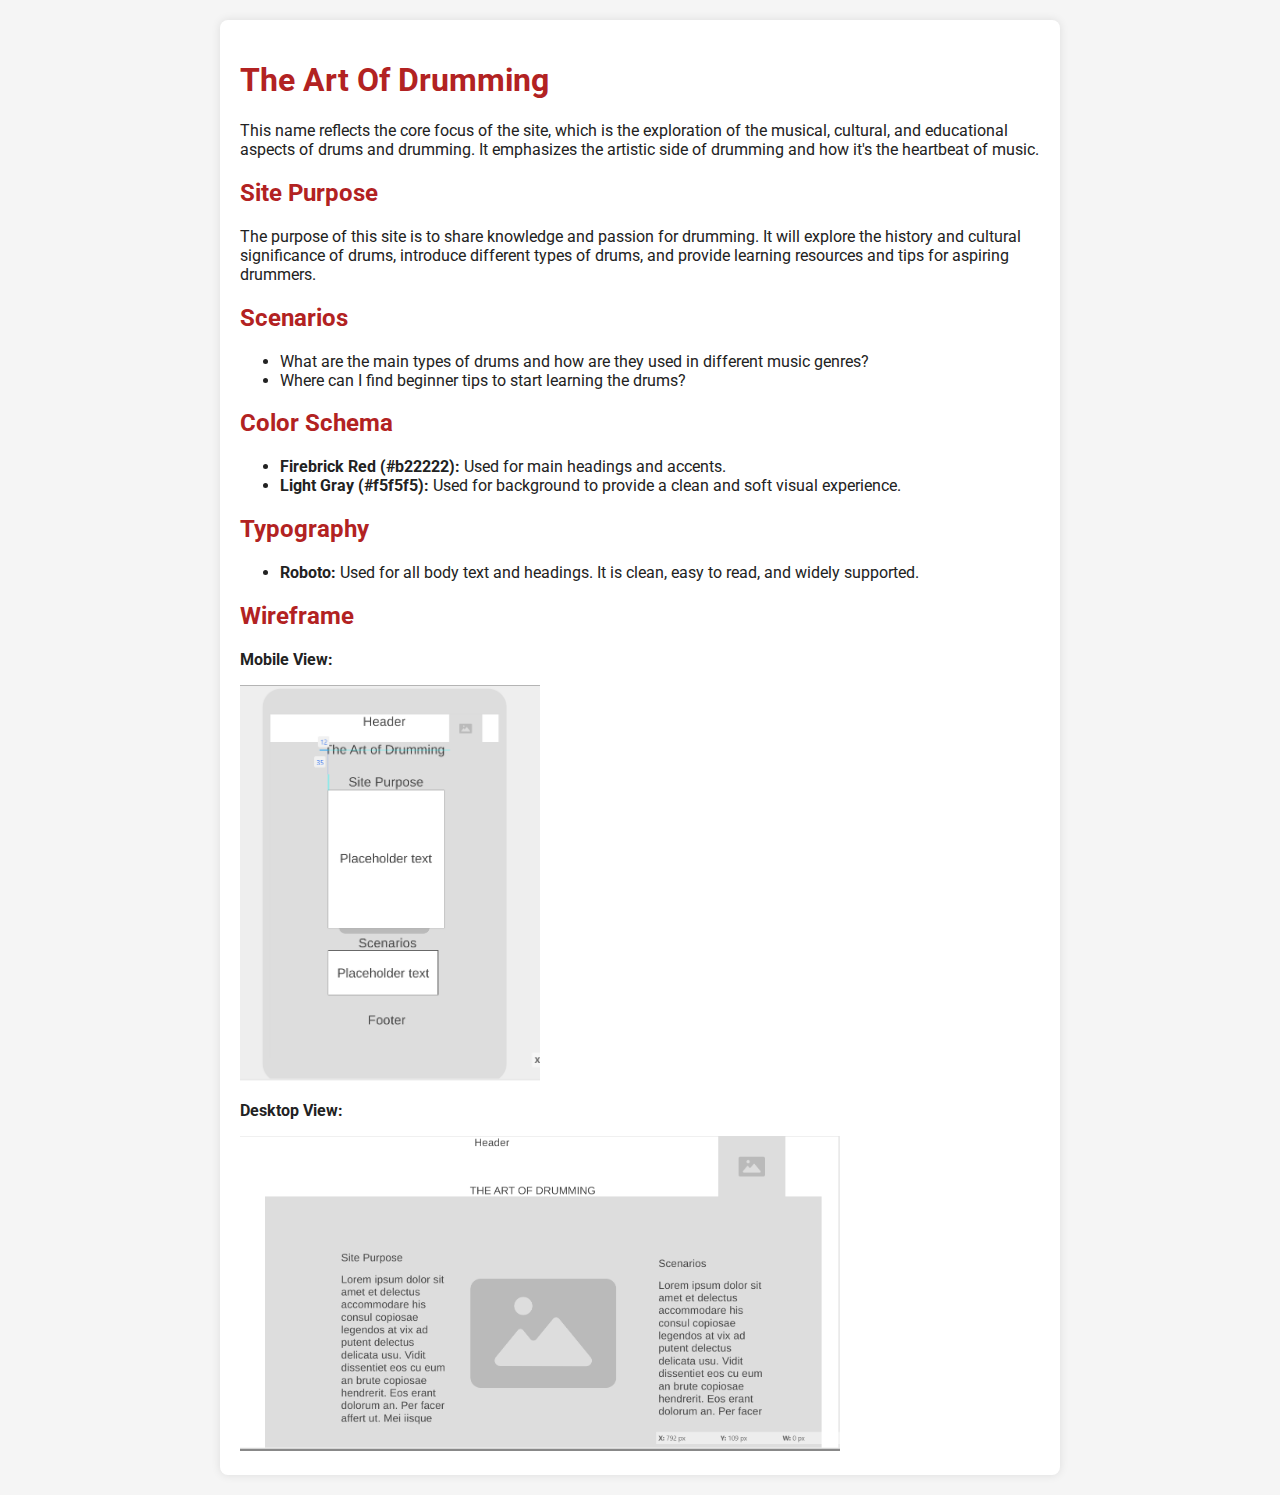
<file: project/siteplan.html>
<!DOCTYPE html>
<html lang="en">
<head>
    <meta charset="UTF-8">
    <meta name="viewport" content="width=device-width, initial-scale=1.0">
    <title>WDD 131 - Site plan</title>
    <meta name="description" content="Jonathan Ojera - Site Plan">
    <meta name="author" content="Jonathan Ojera">
    <link rel="preconnect" href="https://fonts.googleapis.com">
    <link rel="preconnect" href="https://fonts.gstatic.com" crossorigin>
    <link href="https://fonts.googleapis.com/css2?family=Fugaz+One&family=Roboto:wght@100;400&display=swap" rel="stylesheet">
    <link rel="stylesheet" href="styles/siteplan.css">
</head>
<body>
    <section>
        <h1>The Art Of Drumming</h1>
        <p>
            This name reflects the core focus of the site, which is the exploration of the musical, 
            cultural, and educational aspects of drums and drumming. It emphasizes the 
            artistic side of drumming and how it's the heartbeat of music.
        </p>
        <h2>Site Purpose</h2>
        <p>
            The purpose of this site is to share knowledge and passion for drumming. 
            It will explore the history and cultural significance of drums, introduce different types of drums, 
            and provide learning resources and tips for aspiring drummers.
        </p>
        <h2>Scenarios</h2>
        <ul>
            <li>What are the main types of drums and how are they used in different music genres?</li>
            <li>Where can I find beginner tips to start learning the drums?</li>
        </ul>
        <h2>Color Schema</h2>
        <ul>
            <li><strong>Firebrick Red (#b22222):</strong> Used for main headings and accents.</li>
            <li><strong>Light Gray (#f5f5f5):</strong> Used for background to provide a clean and soft visual experience.</li>
        </ul>
        <h2>Typography</h2>
        <ul>
            <li><strong>Roboto:</strong> Used for all body text and headings. It is clean, easy to read, and widely supported.</li>
        </ul>
        <h2>Wireframe</h2>
        <p><strong>Mobile View:</strong></p>
        <img src="images/mobile-view.png" alt="Mobile Wireframe" width="300">
        <p><strong>Desktop View:</strong></p>
        <img src="images/desktop-view.png" alt="Desktop Wireframe" width="600">
    </section>
</body>

</html>
</file>
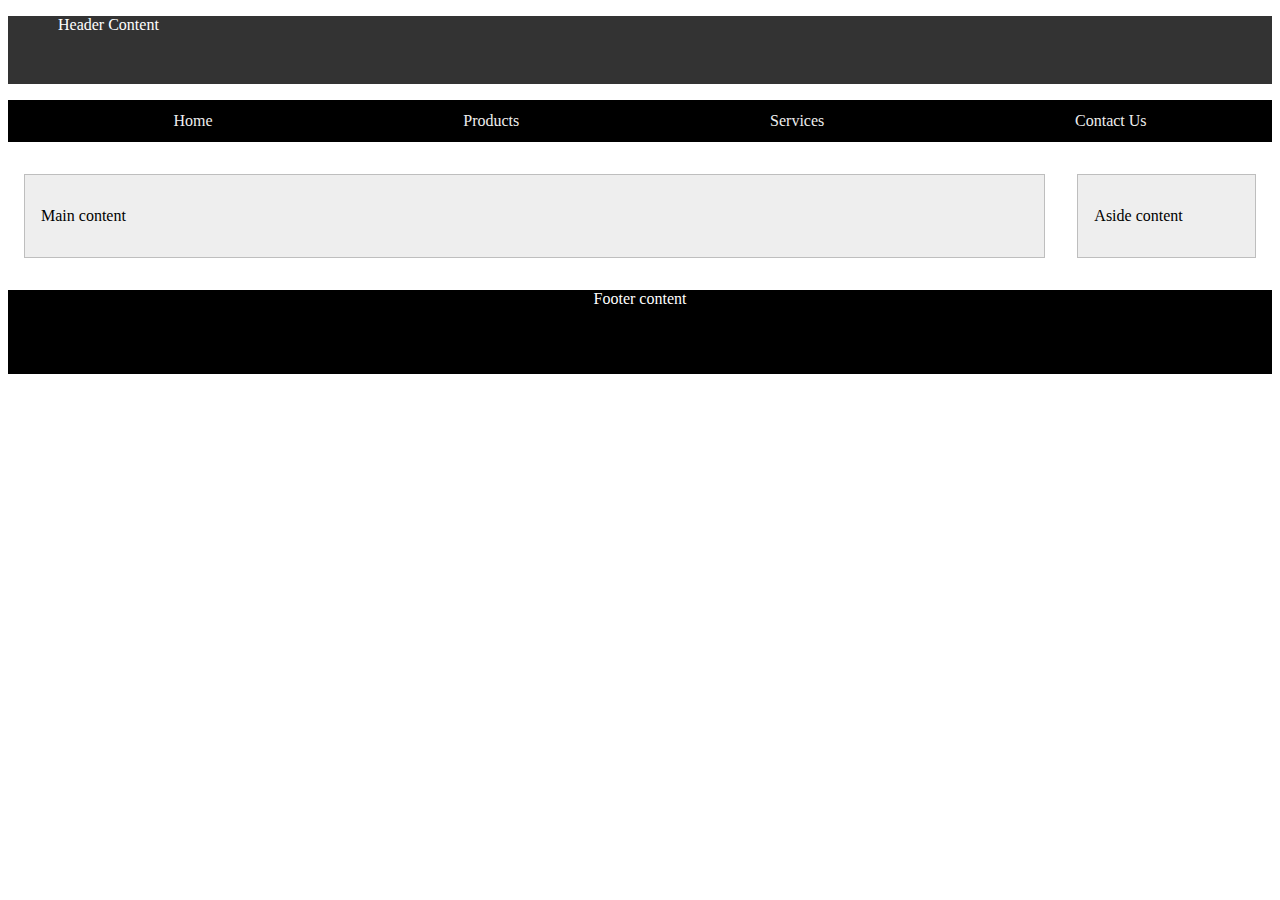
<file: week01/basic-layout.html>
<!DOCTYPE html>
<html lang="en">
<head>
    <meta charset="UTF-8">
    <meta name="viewport" content="width=device-width, initial-scale=1.0">
    <title>Jonathan Ojera | WDD 131</title>
    <link rel="stylesheet" href="styles/layout.css">
</head>
<body>
    <header>
        <p>Header Content</p>
        <nav>
            <ul class="navigation">
                <li><a href="#" title="Home">Home</a></li>
                <li><a href="#" title="About Us">Products</a></li>
                <li><a href="#" title="Our Partners">Services</a></li>
                <li><a href="#" title="Contact Us">Contact Us</a></li> 
            </ul>
        </nav>
    </header>
    <div>
        <main>
            <p>Main content</p>
        </main>
        <aside>
            <p>Aside content</p>
        </aside>
    </div>
    <footer>
        <p>Footer content</p>
    </footer>

</body>
</html>

<!-- this is a com ment -->
</file>
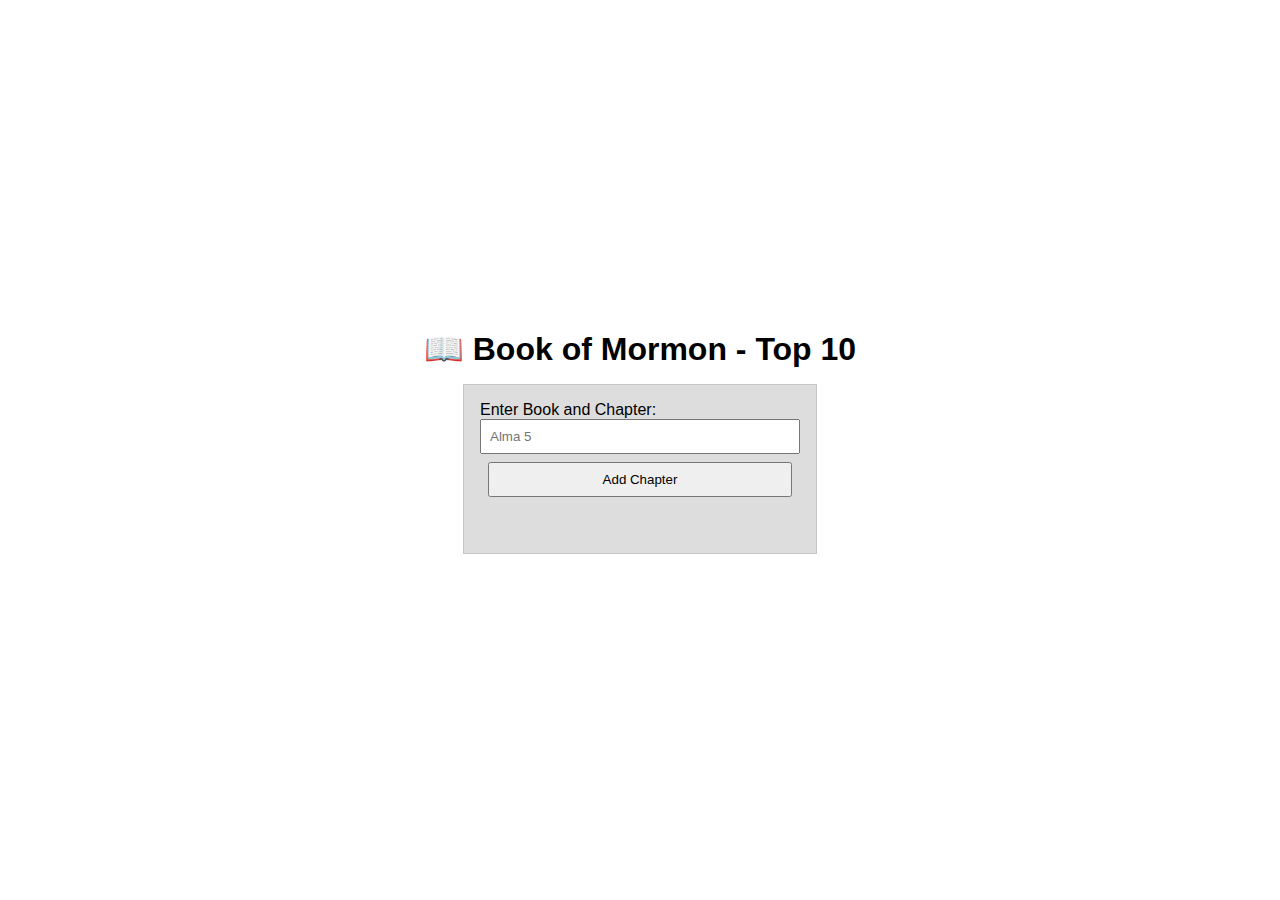
<file: week02/bom.html>
<!DOCTYPE html>
<html lang="en">
<head>
    <meta charset="UTF-8">
    <meta name="viewport" content="width=device-width, initial-scale=1.0">
    <title>Book Of Mormon</title>
    <link rel="stylesheet" href="styles/bom.css">
    <script src="scripts/bom.js" defer></script>
</head>
<body>
    <h1>📖 Book of Mormon - Top 10</h1>
<main>
	<label for="favchap">Enter Book and Chapter: </label>
	<input type="text" id="favchap" placeholder="Alma 5">
	<button type="submit">Add Chapter</button>
	<ul id="list"></ul>
</main>
</body>
</html>
</file>
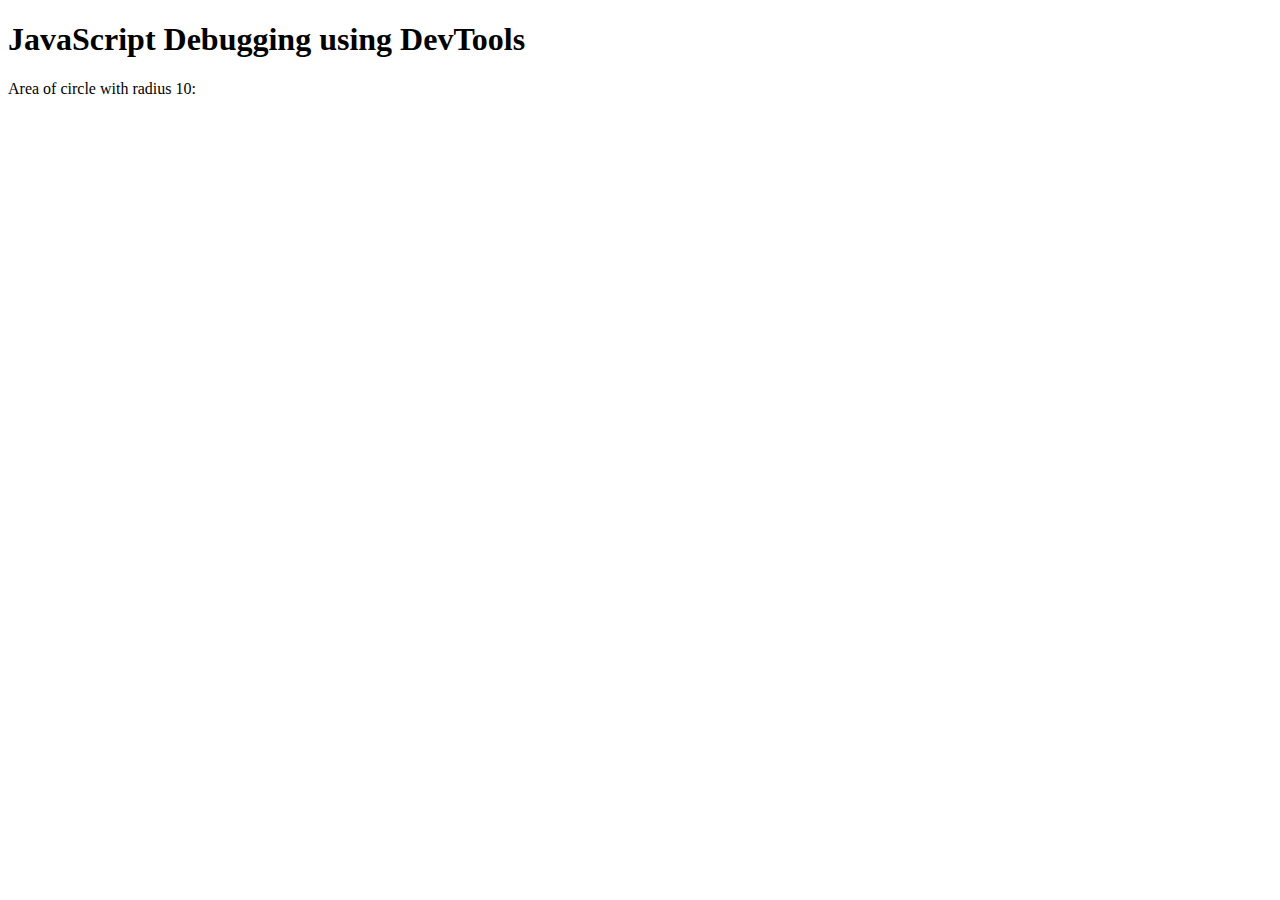
<file: week02/debugging.html>
<!DOCTYPE html>
<html lang="en">
<head>
    <meta charset="UTF-8">
    <meta name="viewport" content="width=device-width, initial-scale=1.0">
    <title>Debugging</title>
    <script src="scripts/debugging.js" defer></script>
</head>
<body>
    <h1>JavaScript Debugging using DevTools</h1>
    <p>Area of circle with radius <span id="radius"></span>: <span id="area"></span></p>
</body>
</html>
</file>
<file: styles/base.css>
h1 {
    text-align: center;
    background-color:  #006DAA;
    color: white;
    padding: 25px;
}

main {
    display: grid;
    grid-template-columns: 2fr 1fr;
	/* border: 1px solid rgb(0 0 0 / .2); */
	padding: 0.5rem;
	/* background-color: #eee; */
    max-width: 100%;
}

h1, h2 {
    font-family: "Fugaz One", serif;
}

.highlight {
    color: yellow;
}

.navigation {
	list-style: none;
	display: flex;
	flex-wrap: wrap;
	background-color: black;
	align-items: center;
}
.navigation li {
	flex:1 1 auto; /* What is the difference between auto and 100% flex-basis? - turn on link borders to view */
}
.navigation a {
	display: block;
	color: #eee;
	padding: 1rem;
	text-decoration: none;
	text-align: center;
}
/* this is a comment */

.navigation a:hover {
	font-weight: 700;
	text-decoration: underline;
	text-decoration-color: gray;
}

h2 {
    text-align: center;
}

#og {
    background-color: #006DAA;
    color: white;
    padding: 15px;
    border-radius: 0.5rem;
}

aside h2 {
    background-color: #006DAA;
    color: white;
    padding: 15px;
    border-radius: 0.5rem;
    

}

ul li {
    margin-bottom: 10px;
}

.card {
    
    margin: 0.5rem;
    border: 2px solid rgb(0 0 0 / .1); 
    
}

aside {
    /* margin: 1rem; */
    /* border: 2px solid rgb(0 0 0 / .2); */
    /* padding: 0.75rem; */
    border-radius: 0.5rem;
}

section {
    /* margin: 1rem; */
    /* border: 2px solid rgb(0 0 0 / .2); */
    /* padding: 0.75rem; */
    border-radius: 0.5rem;
}

.content {
    /* display: grid; */
    /* grid-template-columns: 3fr 1fr auto; */
    display: flex;

}

.content1 {
    display: grid;
    grid-template-columns: 1fr 1fr 1fr;
}

figcaption {
    text-align: center;
}

aside ul {
    padding-top: 100px;
}

footer, header {
    background-color: #006DAA;
}

footer {
    padding: 20px;
}

footer p {
    color: white;
    text-align: center;
}

#country {
    display: block;
    border-bottom: 1px solid #000;
}
</file>
<file: project/styles/project.css>
:root {
    --primary-color: #B22222;
    --secondary-color: #ffffff;
    --background-color: #f4f4f4;
    --accent-color: green;
}

body {
    
    font-family: "Roboto", serif;
    background-color: var(--background-color);
    color: black;
    text-align: center;
    object-fit: contain;
}

/* Header */
header {
    display: flex;
    justify-content: space-between;
    background: var(--primary-color);
    color: var(--secondary-color);
    padding: 10px;
}

/* Hero Section */
.hero img {
    width: 100%;
    height: 800px;
    object-fit: cover;
    
}
.hero {
    position: relative;
}

h2 {
    background-color: var(--accent-color);
    color: white;
    padding: 10px;
    right: 50%;
    text-align: left;
}

.logo {
    width: 150px;
    border-radius: 2rem;
}

/* Content Layout */
.content {
    display: flex;
    flex-direction: column;
    gap: 20px;
    padding: 20px;
}

nav a:hover {
	font-weight: 400;
	text-decoration: underline;
	text-decoration-color: gray;
}


.description {
    left: 19%;
    background: var(--secondary-color);
    padding: 10px;
    border-radius: 10px;
    text-align: center;
    position: absolute;
    top: 60%;
    color: black;
    max-width: 60%;
    opacity: 0.8;
    transition: opacity 0.3s ease-in-out;
}


 .data, .scenarios {
    background: var(--secondary-color);
    padding: 15px;
    border-radius: 10px;
    text-align: center;
    color: black;
}


.hamburger {
    font-size: 30px;
    cursor: pointer;
    display: block;  /* Visible on small screens */
}


.nav-links {
    display: none; /* Navigation Links (Hidden by Default) */
    flex-direction: column;
    position: absolute;
    top: 60px;
    right: 0;
    background: var(--primary-color);
    width: 100%;
    text-align: center;
    padding: 10px 0;
}

.nav-links.active {
    display: flex;
    z-index: 2;
}

.nav-links li {
    padding: 10px 0;
}

.nav-links a {
    text-decoration: none;
    color: white;
    font-size: 18px;
    padding: 10px 15px;
    display: block;
}

.hamburger.active {
    content: "✖"; /* Change to 'X' when menu is active */
}


footer {
    background-color: var(--primary-color);
    color: white;
    padding: 20px 0px 20px 0px;
}

@media (min-width: 480px) {
    .hero img {
        max-width: 100%;
        height: auto;
        border-radius: 5px;
        z-index: -2;
    }
}


@media (min-width: 768px) {
    /* Arrange sections side by side */
    .content {
        flex-direction: row;
        justify-content: space-around;
    }

    .description {
        left: 19%;
        background: var(--secondary-color);
        padding: 10px;
        border-radius: 10px;
        text-align: center;
        position: absolute;
        top: 30%;
        color: black;
        max-width: 60%;
    }

    .data {
        left: 5%;
        background: var(--secondary-color);
        padding: 15px;
        border-radius: 10px;
        text-align: center;
        position: absolute;
        top: 60%;
        color: black;
        max-width: 40%;
    }
    
    .scenarios {
        right: 5%;
        top: 61%;
        background: var(--secondary-color);
        padding: 15px;
        border-radius: 10px;
        /* text-align: center; */
        position: absolute;
        color: black;
        max-width: 40%;
    } 

    .hamburger {
        display: none; /* Hide hamburger */
    }

    /* Show Navigation Links Normally */
    .nav-links {
        display: flex !important; /* Ensure links are always visible */
        flex-direction: row;
        gap: 20px;
        position: static;
        background: none;
        width: auto;
        padding: 0;
    }

    .nav-links li {
        display: inline;
    }

    .nav-links a {
        padding: 10px 15px;
    }

    .end {
        margin-top: 4rem;
    }

    .team {
        max-width: 50%;
        padding: 15px;
        border: #f4f4f4;
        border-radius: 1rem;
        background: var(--secondary-color);
        padding: 15px;
        border-radius: 10px;
        text-align: center;
        color: black;
    }
    
    .we {
        max-width: 50%;
        padding: 15px;
        border: #f4f4f4;
        border-radius: 1rem;
        right: 5%;
        background: var(--secondary-color);
        padding: 15px;
        border-radius: 10px;
        text-align: center;
        color: black;
    }
    
    .mission {
        max-width: 50%;
        padding: 15px;
        border: #f4f4f4;
        border-radius: 1rem;
        left: 5%;
        background: var(--secondary-color);
        padding: 15px;
        border-radius: 10px;
        text-align: center;
        color: black;
    }
    
    .snare {
        width: 500px;
        height: auto;
    }

}


.form {
    width: 90%;
    max-width: 500px;
    margin: 2rem auto;
    background: #e0dcdc;
    padding: 1.5rem;
    border-radius: 8px;
    box-shadow: 0 0 8px rgba(0,0,0,0.1);
}

.review h1 {
    text-align: center;
    color: white;
    padding: 1rem;
    margin-top: 0;
    border-radius: 8px 8px 0 0;
}
  
label, legend {
    display: block;
    margin-top: 1rem;
    font-weight: bold; 
}
  
input[type="text"],
input[type="date"],
select,
textarea {
    width: 100%;
    padding: 0.5rem;
    margin-top: 0.25rem;
    border: 1px solid #aaa;
    border-radius: 4px;
}
  
.rating label {
    display: inline-block;
    font-size: 1.5rem;
    color: #555;
    margin-right: 0.3rem;
}
  
fieldset {
    margin-top: 1rem;
    border: none;
    padding: 0;
}

input[type="submit"] {
    display: block;
    margin-top: 1.5rem;
    width: 100%;
    padding: 0.75rem;
    background-color: #333;
    color: white;
    border: none;
    border-radius: 4px;
    font-size: 1rem;
}

.snare {
    width: 300px;
    height: auto;
    border-radius: 5px;
}

.team img {
    width: 300px;
    height: auto;
}

.we img {
    width: 300px;
    height: auto;
}

.mission img {
    width: 300px;
    height: auto;
    
}
</file>
<file: styles/form.css>
body {
    font-family: Arial, sans-serif;
    background-color: #f4f4f4;
    margin: 0;
    padding: 0;
    font-family: "Roboto", serif;
  }
  
  main {
    width: 90%;
    max-width: 500px;
    margin: 2rem auto;
    background: #e0dcdc;
    padding: 1.5rem;
    border-radius: 8px;
    box-shadow: 0 0 8px rgba(0,0,0,0.1);
  }
  
  h1 {
    text-align: center;
    background: #222;
    color: white;
    padding: 1rem;
    margin-top: 0;
    border-radius: 8px 8px 0 0;
  }
  
  label, legend {
    display: block;
    margin-top: 1rem;
    font-weight: bold;
  }
  
  input[type="text"],
  input[type="date"],
  select,
  textarea {
    width: 100%;
    padding: 0.5rem;
    margin-top: 0.25rem;
    border: 1px solid #aaa;
    border-radius: 4px;
  }
  
  .rating label {
    display: inline-block;
    font-size: 1.5rem;
    color: #555;
    margin-right: 0.3rem;
  }
  
  fieldset {
    margin-top: 1rem;
    border: none;
    padding: 0;
  }
  
  input[type="submit"] {
    display: block;
    margin-top: 1.5rem;
    width: 100%;
    padding: 0.75rem;
    background-color: #333;
    color: white;
    border: none;
    border-radius: 4px;
    font-size: 1rem;
  }
  
  footer {
    text-align: center;
    margin-top: 2rem;
    padding: 1rem;
    background-color: #222;
    color: white;
    max-width: 500px;
    margin: 2rem auto;
    padding: 1.5rem
  }
</file>
<file: styles/place.css>
/* Global Styles */
:root {
    --primary-color: #B22222;
    --secondary-color: #ffffff;
    --background-color: #f4f4f4;
    --accent-color: green;
}

body {
    
    font-family: "Roboto", serif;
    background-color: var(--background-color);
    color: var(--primary-color);
    text-align: center;
}

/* Header */
header {
    background: var(--primary-color);
    color: var(--secondary-color);
    padding: 10px;
}

/* Hero Section */
.hero img {
    width: 100%;
    height: 800px;
    object-fit: cover;
    
}
.hero {
    position: relative;
}

h2 {
    background-color: var(--accent-color);
    color: white;
    padding: 10px;
    right: 50%;
    text-align: left;
}


/* Content Layout */
.content {
    display: flex;
    flex-direction: column;
    gap: 20px;
    padding: 20px;
    
}

 .data, .weather {
    background: var(--secondary-color);
    padding: 15px;
    border-radius: 10px;
    text-align: center;
    color: black;
}





/* } */
/* Weather Icon */


footer {
    background-color: var(--primary-color);
    color: white;
    padding: 20px 0px 20px 0px;
}

@media (min-width: 768px) {
    /* Arrange sections side by side */
    .content {
        flex-direction: row;
        justify-content: space-around;
    }

    .data {
        left: 5%;
        background: var(--secondary-color);
        padding: 15px;
        border-radius: 10px;
        text-align: center;
        position: absolute;
        top: 60%;
        color: black;
    }
    
    .weather {
        right: 5%;
        bottom: -45%;
        background: var(--secondary-color);
        padding: 15px;
        border-radius: 10px;
        text-align: center;
        position: absolute;
        color: black;
    } 
    
    /* SVG for large view */
    #weather-title::after {
        content:"⛅";
        font-size: 1.5rem;
    }

    .weather-icon {
        display: none;
    }

}
</file>
<file: styles/temples.css>
:root {
    --primary-color:  #005488;
}


body {
    font-family: "Roboto", serif;
}

header {
    display: flex;
    justify-content: space-between;
    background-color: var(--primary-color);
}


.navbar {
    display: flex;
    justify-content: space-between;
    align-items: center;
    color: white;
    padding: 15px 20px;
}

nav a:hover {
	font-weight: 400;
	text-decoration: underline;
	text-decoration-color: gray;
}

/* Hamburger Button */
.hamburger {
    font-size: 30px;
    cursor: pointer;
    display: block;  /* Visible on small screens */
}


.nav-links {
    display: none; /* Navigation Links (Hidden by Default) */
    flex-direction: column;
    position: absolute;
    top: 60px;
    right: 0;
    background: var(--primary-color);
    width: 100%;
    text-align: center;
    padding: 10px 0;
}

.nav-links.active {
    display: flex;
}

.nav-links li {
    padding: 10px 0;
}

.nav-links a {
    text-decoration: none;
    color: white;
    font-size: 18px;
    padding: 10px 15px;
    display: block;
}

.hamburger.active {
    content: "✖"; /* Change to 'X' when menu is active */
}

h2 {
    text-align: center;
}

h1 {
    color: white;
}

.container {
    width: 90%;
    margin: 20px auto;
    text-align: center;
}

.temple {
    display: block;
    width: 90%;
    max-width: 600px;
    margin: 10px auto;
    border-radius: 10px;
    box-shadow: 0px 4px 8px rgba(0, 0, 0, 0.2);
}

.caption {
    font-size: 16px;
    margin: 5px 0;
}


footer {
    background-color: var(--primary-color);
    text-align: center;
    color: white;
}
</file>
<file: styles/temples-large.css>
@media screen and (min-width: 800px) {
   /* Remove Hamburger on Large Screens */
   .hamburger {
        display: none; /* Hide hamburger */
    }

    /* Show Navigation Links Normally */
    .nav-links {
        display: flex !important; /* Ensure links are always visible */
        flex-direction: row;
        gap: 20px;
        position: static;
        background: none;
        width: auto;
        padding: 0;
    }

    .nav-links li {
        display: inline;
    }

    .nav-links a {
        padding: 10px 15px;
    }

        .container {
            width: 80%;
        }

    .gallery {
        display: grid;
        grid-template-columns: repeat(auto-fit, minmax(250px, 1fr));   
        gap: 15px;
        justify-items: center;
    }

    .temple {
        width: 100%;
        max-width: 300px;
    }

    
}
</file>
<file: project/styles/site-plan.css>
body {
    font-family: "Roboto", serif;
    background-color: #f5f5f5;
    color: #222;
}

h1, h2 {
    color: #b22222; /* Firebrick Red */
}

section {
    background-color: #ffffff;
    padding: 20px;
    margin: 20px auto;
    width: 90%;
    max-width: 800px;
    border-radius: 8px;
    box-shadow: 0 0 10px rgba(0, 0, 0, 0.1);
}
</file>
<file: project/styles/siteplan.css>
body {
    font-family: "Roboto", serif;
    background-color: #f5f5f5;
    color: #222;
}

h1, h2 {
    color: #b22222; /* Firebrick Red */
}

section {
    background-color: #ffffff;
    padding: 20px;
    margin: 20px auto;
    width: 90%;
    max-width: 800px;
    border-radius: 8px;
    box-shadow: 0 0 10px rgba(0, 0, 0, 0.1);
}
</file>
<file: week01/styles/layout.css>
main {
	margin: 1rem;
	border: 1px solid rgb(0 0 0 / .2);
	padding: 1rem;
	background-color: #eee;
}

header p {
    background-color: #333;
    color: white;
    display: block;
    padding: 0 50px 50px 50px;
}

div {
    display: grid;
    grid-template-columns: 5fr 1fr;
}

.navigation {
	list-style: none;
	display: flex;
	flex-wrap: wrap;
	background-color: black;
	align-items: center;
}
.navigation li {
	flex:1 1 auto; /* What is the difference between auto and 100% flex-basis? - turn on link borders to view */
}
.navigation a {
	display: block;
	color: #eee;
	padding: 0.75rem;
	text-decoration: none;
	text-align: center;
}
/* this is a comment */

.navigation a:hover {
	font-weight: 700;
	text-decoration: underline;
	text-decoration-color: yellow;
}

aside {
    /* float: right; */
    margin: 1rem;
	border: 1px solid rgb(0 0 0 / .2);
	padding: 1rem;
	background-color: #eee;
}

footer {
    grid-column: 1/5;
    text-align: center;
    background-color: black;
    color: white;
    display: block;
    padding: 0 50px 50px 50px;
}
</file>
<file: week02/styles/bom.css>
* {
	margin: 0;
	padding: 0;
}

body {
	height: 100vh;
	display: flex;
	flex-direction: column;
	align-items: center;
	justify-content: center;
	font-family: Acme, Arial, sans-serif;
}

h1 {
	font-size: 1.5rem;
}

main {
	margin: 1rem auto;
	border: 1px solid rgb(0 0 0 / 0.1);
	padding: 1rem;
	background-color: #ddd;
	display: flex;
	flex-direction: column;
}

input,
button {
	padding: 0.5rem;
}

button {
	margin: 0.5rem;
}

.delete {
	width: fit-content;
}

.input {
	display: flex;
	gap: 1rem;
}

.list {
	padding: 0.5rem;
}

ul {
	margin: 1rem;
	list-style: none;
}

li {
	display: flex;
	align-items: center;
	justify-content: space-between;
}

@media only screen and (min-width: 32.5em) {
	h1 {
		font-size: 2rem;
	}

	main {
		width: 320px;
	}
}
</file>
